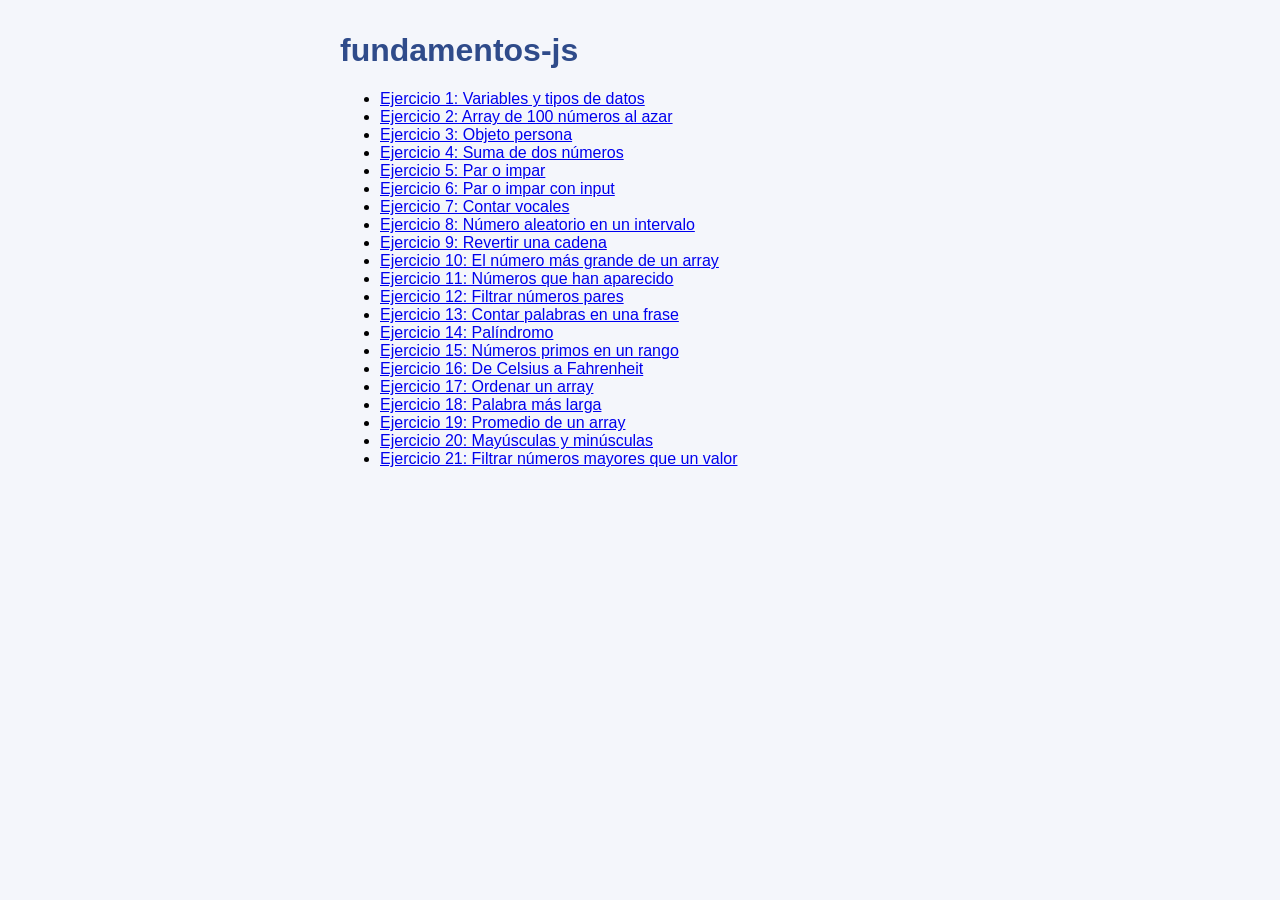
<file: fundamentos-js/index.html>
<!DOCTYPE html>
<html lang="es">
<head>
  <meta charset="UTF-8">
  <title>fundamentos-js</title>
  <link rel="stylesheet" href="ejercicio1/style.css">
</head>
<body>
  <h1>fundamentos-js</h1>
  <ul>
    <li><a href="ejercicio1/index.html">Ejercicio 1: Variables y tipos de datos</a></li>
    <li><a href="ejercicio2/index.html">Ejercicio 2: Array de 100 números al azar</a></li>
    <li><a href="ejercicio3/index.html">Ejercicio 3: Objeto persona</a></li>
    <li><a href="ejercicio4/index.html">Ejercicio 4: Suma de dos números</a></li>
    <li><a href="ejercicio5/index.html">Ejercicio 5: Par o impar</a></li>
    <li><a href="ejercicio6/index.html">Ejercicio 6: Par o impar con input</a></li>
    <li><a href="ejercicio7/index.html">Ejercicio 7: Contar vocales</a></li>
    <li><a href="ejercicio8/index.html">Ejercicio 8: Número aleatorio en un intervalo</a></li>
    <li><a href="ejercicio9/index.html">Ejercicio 9: Revertir una cadena</a></li>
    <li><a href="ejercicio10/index.html">Ejercicio 10: El número más grande de un array</a></li>
    <li><a href="ejercicio11/index.html">Ejercicio 11: Números que han aparecido</a></li>
    <li><a href="ejercicio12/index.html">Ejercicio 12: Filtrar números pares</a></li>
    <li><a href="ejercicio13/index.html">Ejercicio 13: Contar palabras en una frase</a></li>
    <li><a href="ejercicio14/index.html">Ejercicio 14: Palíndromo</a></li>
    <li><a href="ejercicio15/index.html">Ejercicio 15: Números primos en un rango</a></li>
    <li><a href="ejercicio16/index.html">Ejercicio 16: De Celsius a Fahrenheit</a></li>
    <li><a href="ejercicio17/index.html">Ejercicio 17: Ordenar un array</a></li>
    <li><a href="ejercicio18/index.html">Ejercicio 18: Palabra más larga</a></li>
    <li><a href="ejercicio19/index.html">Ejercicio 19: Promedio de un array</a></li>
    <li><a href="ejercicio20/index.html">Ejercicio 20: Mayúsculas y minúsculas</a></li>
    <li><a href="ejercicio21/index.html">Ejercicio 21: Filtrar números mayores que un valor</a></li>
  </ul>
</body>
</html>
</file>
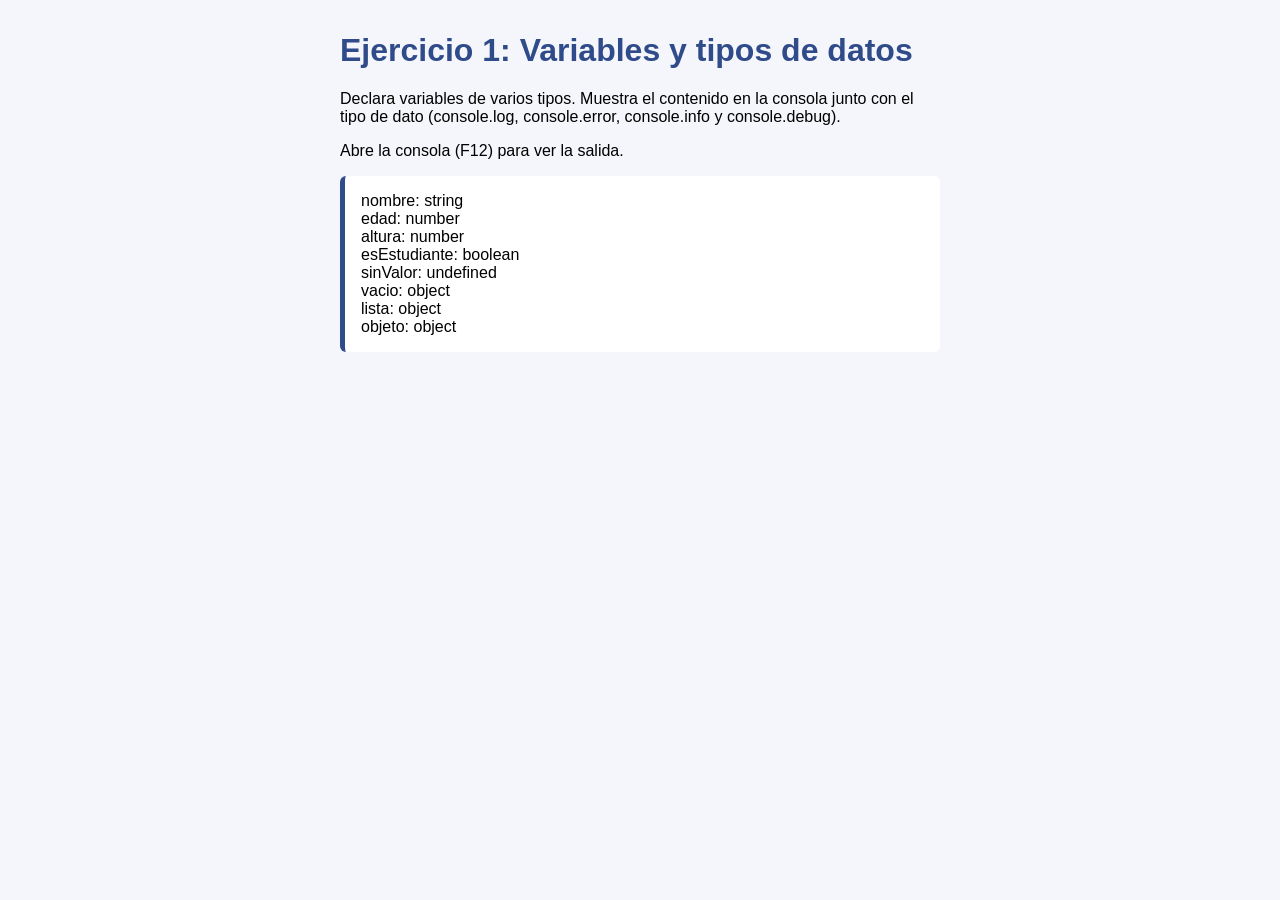
<file: fundamentos-js/ejercicio1/index.html>
<!DOCTYPE html>
<html lang="es">
<head>
  <meta charset="UTF-8">
  <title>Ejercicio 1</title>
  <link rel="stylesheet" href="style.css">
</head>
<body>
  <h1>Ejercicio 1: Variables y tipos de datos</h1>
  <p>Declara variables de varios tipos. Muestra el contenido en la consola junto con el tipo de dato (console.log, console.error, console.info y console.debug).</p>

  <p>Abre la consola (F12) para ver la salida.</p>

  <div id="resultado"></div>

  <script src="script.js"></script>
</body>
</html>
</file>
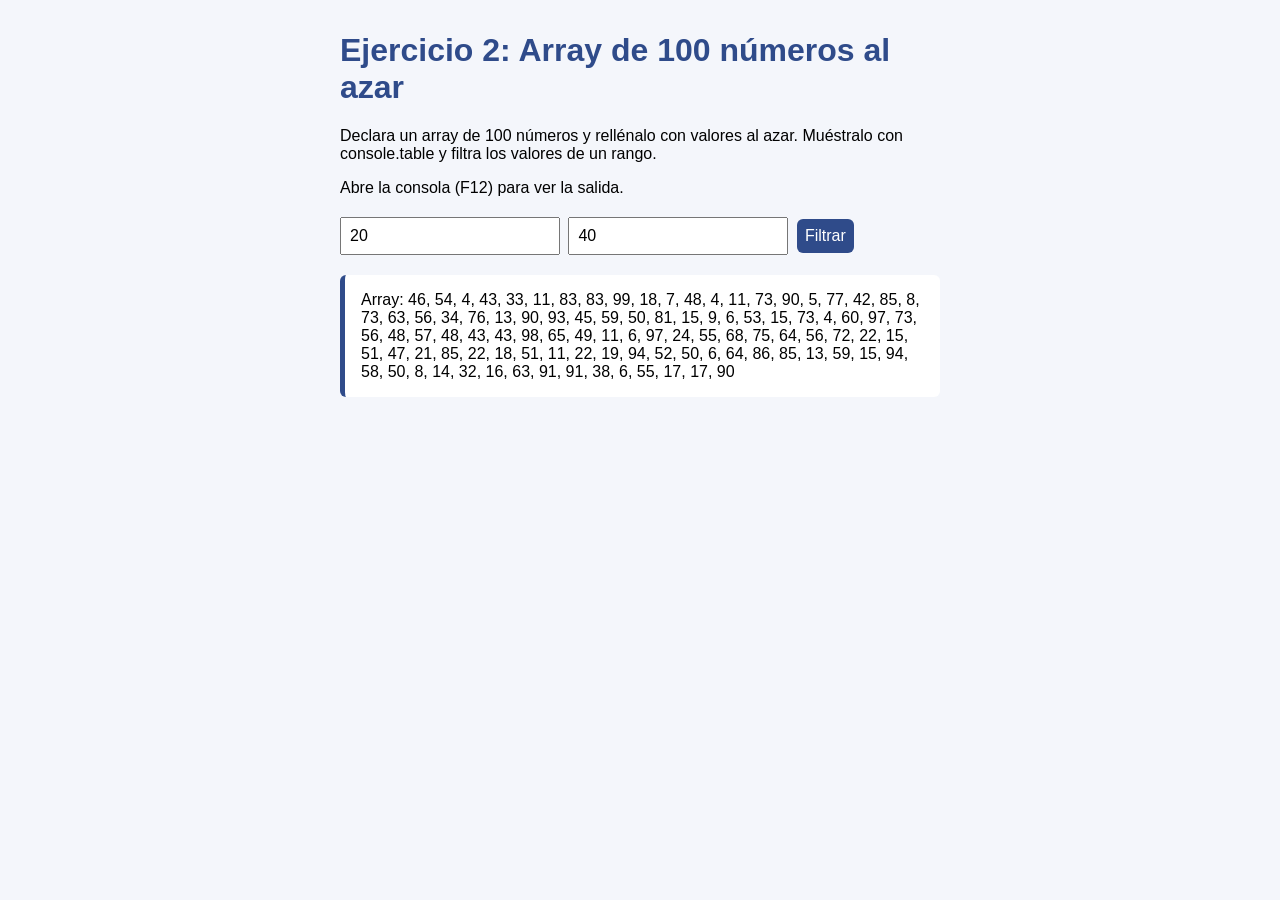
<file: fundamentos-js/ejercicio2/index.html>
<!DOCTYPE html>
<html lang="es">
<head>
  <meta charset="UTF-8">
  <title>Ejercicio 2</title>
  <link rel="stylesheet" href="style.css">
</head>
<body>
  <h1>Ejercicio 2: Array de 100 números al azar</h1>
  <p>Declara un array de 100 números y rellénalo con valores al azar. Muéstralo con console.table y filtra los valores de un rango.</p>

  <p>Abre la consola (F12) para ver la salida.</p>
  <input type="number" id="min" placeholder="Mínimo" value="20">
  <input type="number" id="max" placeholder="Máximo" value="40">
  <button id="boton">Filtrar</button>

  <div id="resultado"></div>

  <script src="script.js"></script>
</body>
</html>
</file>
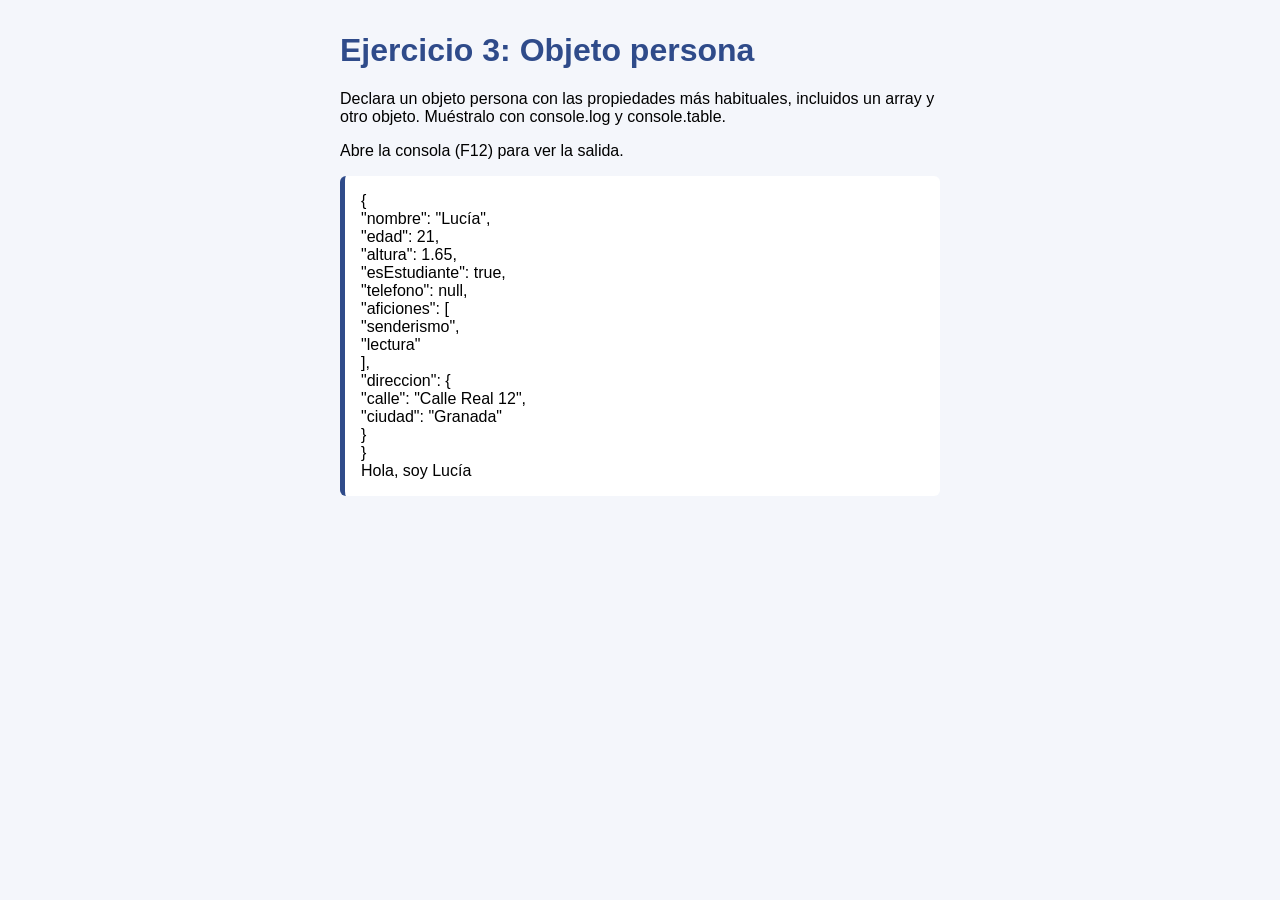
<file: fundamentos-js/ejercicio3/index.html>
<!DOCTYPE html>
<html lang="es">
<head>
  <meta charset="UTF-8">
  <title>Ejercicio 3</title>
  <link rel="stylesheet" href="style.css">
</head>
<body>
  <h1>Ejercicio 3: Objeto persona</h1>
  <p>Declara un objeto persona con las propiedades más habituales, incluidos un array y otro objeto. Muéstralo con console.log y console.table.</p>

  <p>Abre la consola (F12) para ver la salida.</p>

  <div id="resultado"></div>

  <script src="script.js"></script>
</body>
</html>
</file>
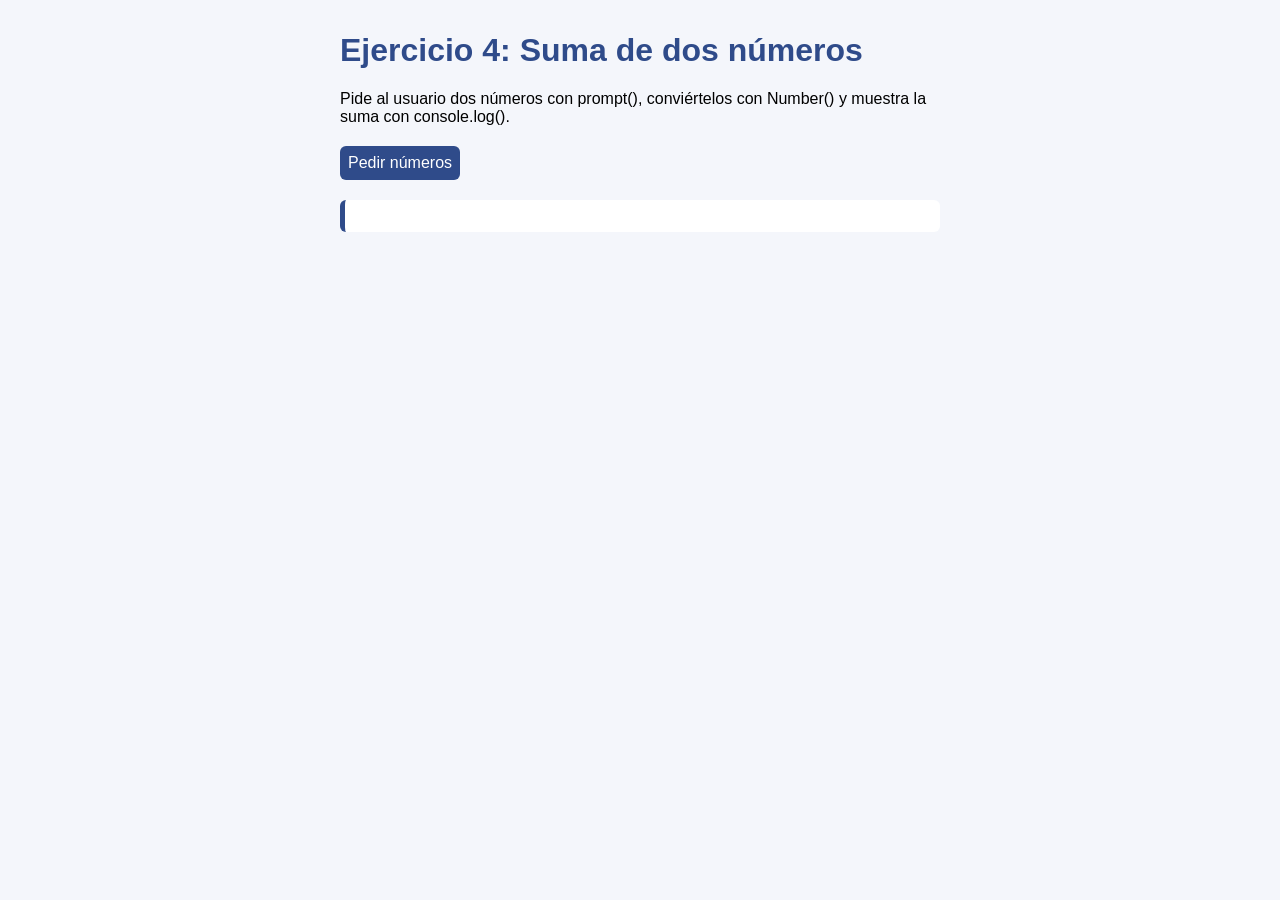
<file: fundamentos-js/ejercicio4/index.html>
<!DOCTYPE html>
<html lang="es">
<head>
  <meta charset="UTF-8">
  <title>Ejercicio 4</title>
  <link rel="stylesheet" href="style.css">
</head>
<body>
  <h1>Ejercicio 4: Suma de dos números</h1>
  <p>Pide al usuario dos números con prompt(), conviértelos con Number() y muestra la suma con console.log().</p>

  <button id="boton">Pedir números</button>

  <div id="resultado"></div>

  <script src="script.js"></script>
</body>
</html>
</file>
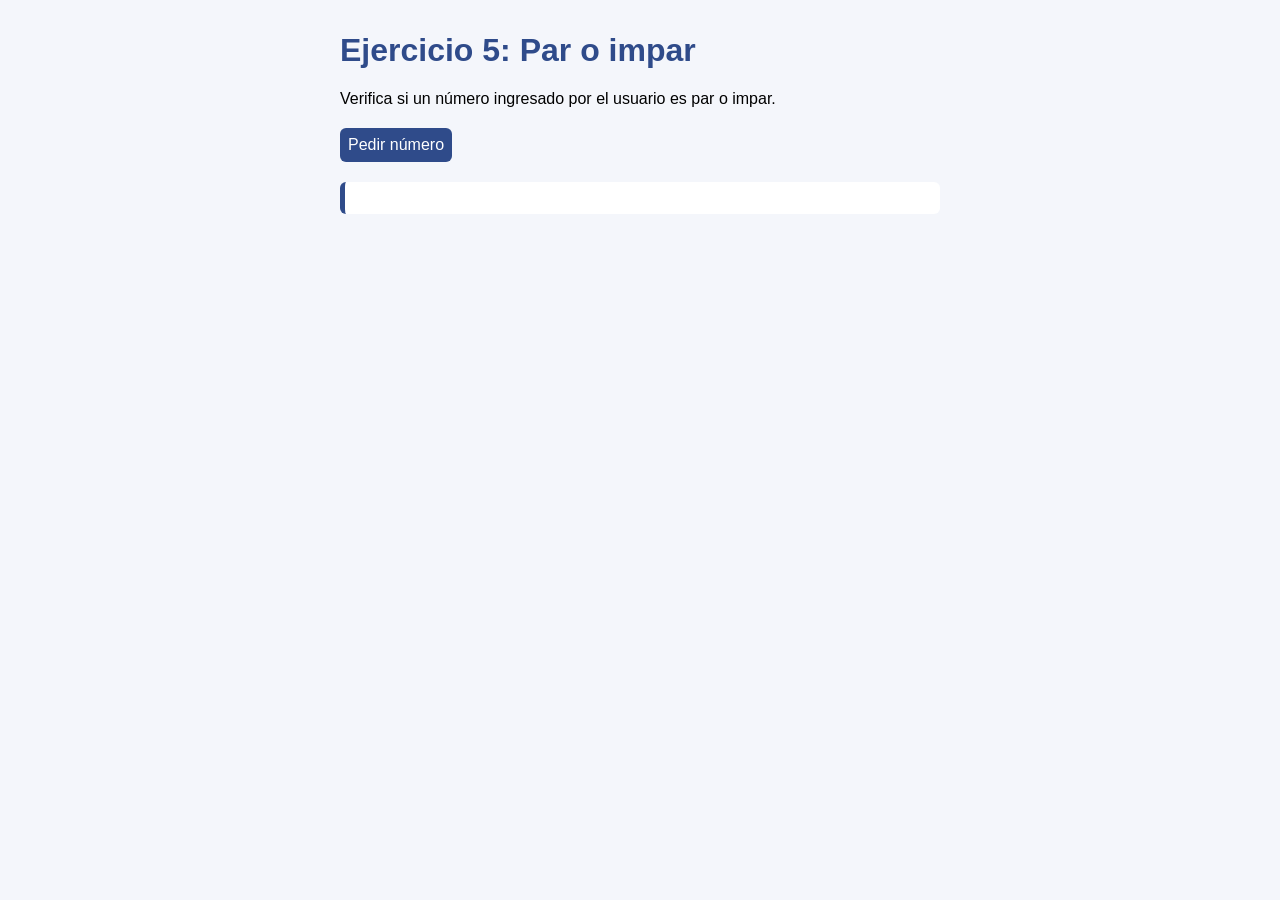
<file: fundamentos-js/ejercicio5/index.html>
<!DOCTYPE html>
<html lang="es">
<head>
  <meta charset="UTF-8">
  <title>Ejercicio 5</title>
  <link rel="stylesheet" href="style.css">
</head>
<body>
  <h1>Ejercicio 5: Par o impar</h1>
  <p>Verifica si un número ingresado por el usuario es par o impar.</p>

  <button id="boton">Pedir número</button>

  <div id="resultado"></div>

  <script src="script.js"></script>
</body>
</html>
</file>
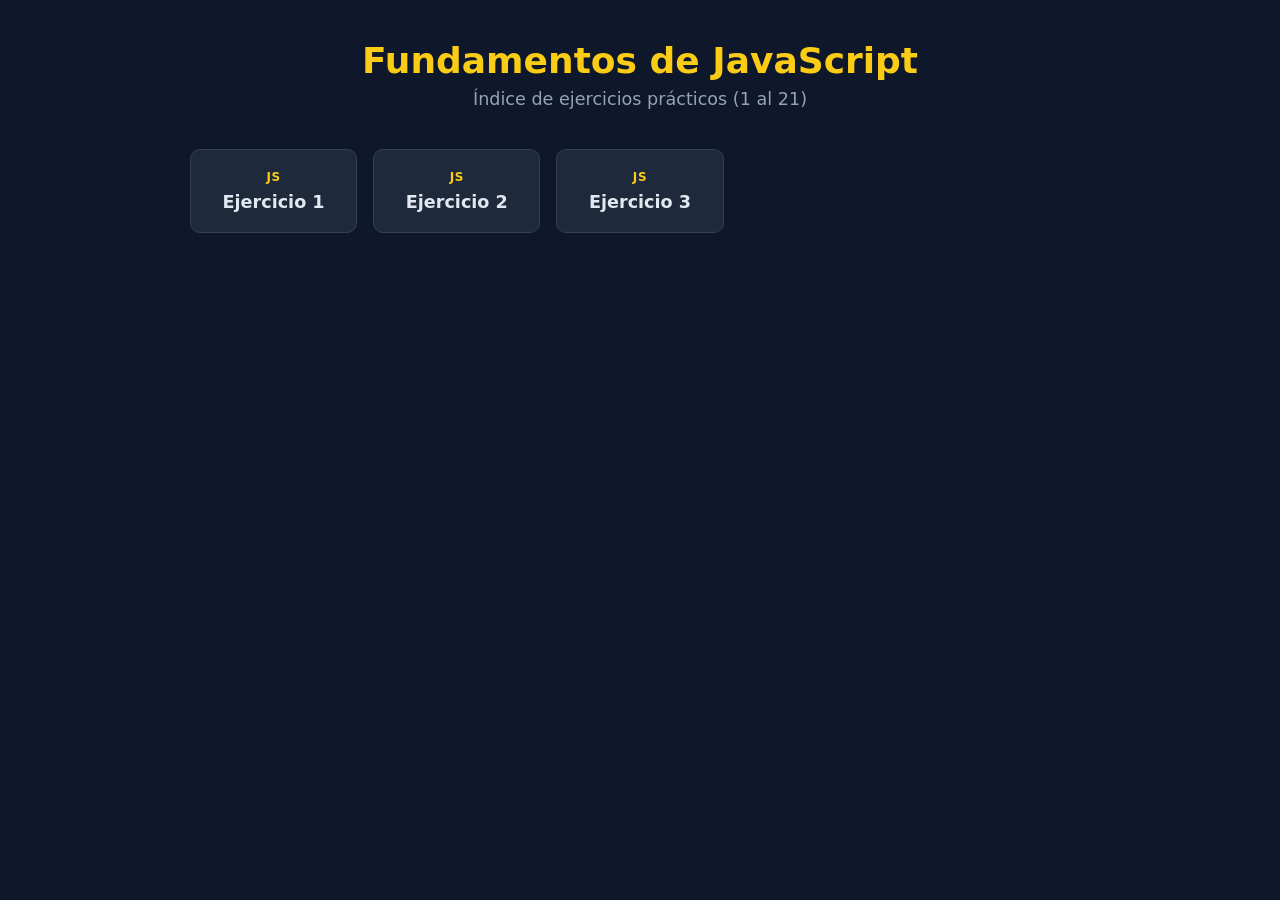
<file: miIndex.html>
<!DOCTYPE html>
<html lang="es">
<head>
  <meta charset="UTF-8">
  <meta name="viewport" content="width=device-width, initial-scale=1.0">
  <title>Fundamentos de JavaScript - Ejercicios</title>
  <style>
    * {
      box-sizing: border-box;
      margin: 0;
      padding: 0;
      font-family: system-ui, -apple-system, BlinkMacSystemFont, 'Segoe UI', Roboto, sans-serif;
    }

    body {
      background-color: #0f172a;
      color: #f8fafc;
      min-height: 100vh;
      display: flex;
      flex-direction: column;
      align-items: center;
      padding: 2.5rem 1rem;
    }

    header {
      text-align: center;
      margin-bottom: 2.5rem;
    }

    header h1 {
      font-size: 2.25rem;
      color: #facc15;
      margin-bottom: 0.5rem;
    }

    header p {
      color: #94a3b8;
      font-size: 1.1rem;
    }

    .grid-container {
      width: 100%;
      max-width: 900px;
      display: grid;
      grid-template-columns: repeat(auto-fill, minmax(160px, 1fr));
      gap: 1rem;
    }

    .card {
      background-color: #1e293b;
      border: 1px solid #334155;
      border-radius: 10px;
      padding: 1.25rem;
      text-align: center;
      text-decoration: none;
      color: #e2e8f0;
      display: flex;
      flex-direction: column;
      align-items: center;
      justify-content: center;
      gap: 0.5rem;
      transition: all 0.2s ease-in-out;
    }

    .card:hover {
      background-color: #334155;
      border-color: #facc15;
      transform: translateY(-3px);
      box-shadow: 0 10px 15px -3px rgba(0, 0, 0, 0.3);
    }

    .card .badge {
      font-size: 0.75rem;
      font-weight: 600;
      text-transform: uppercase;
      letter-spacing: 0.05em;
      color: #facc15;
    }

    .card .title {
      font-size: 1.1rem;
      font-weight: 700;
    }
  </style>
</head>
<body>

  <header>
    <h1>Fundamentos de JavaScript</h1>
    <p>Índice de ejercicios prácticos (1 al 21)</p>
  </header>

  <main class="grid-container">
    <a class="card" href="fundamentos-js/ejercicio1/index.html">
      <span class="badge">JS</span>
      <span class="title">Ejercicio 1</span>
    </a>
    <a class="card" href="fundamentos-js/ejercicio2/index.html">
      <span class="badge">JS</span>
      <span class="title">Ejercicio 2</span>
    </a>
    <a class="card" href="fundamentos-js/ejercicio3/index.html">
      <span class="badge">JS</span>
      <span class="title">Ejercicio 3</span>
    </a>
    <a class="card" href="fundamentos-js/ejercicio4
</file>
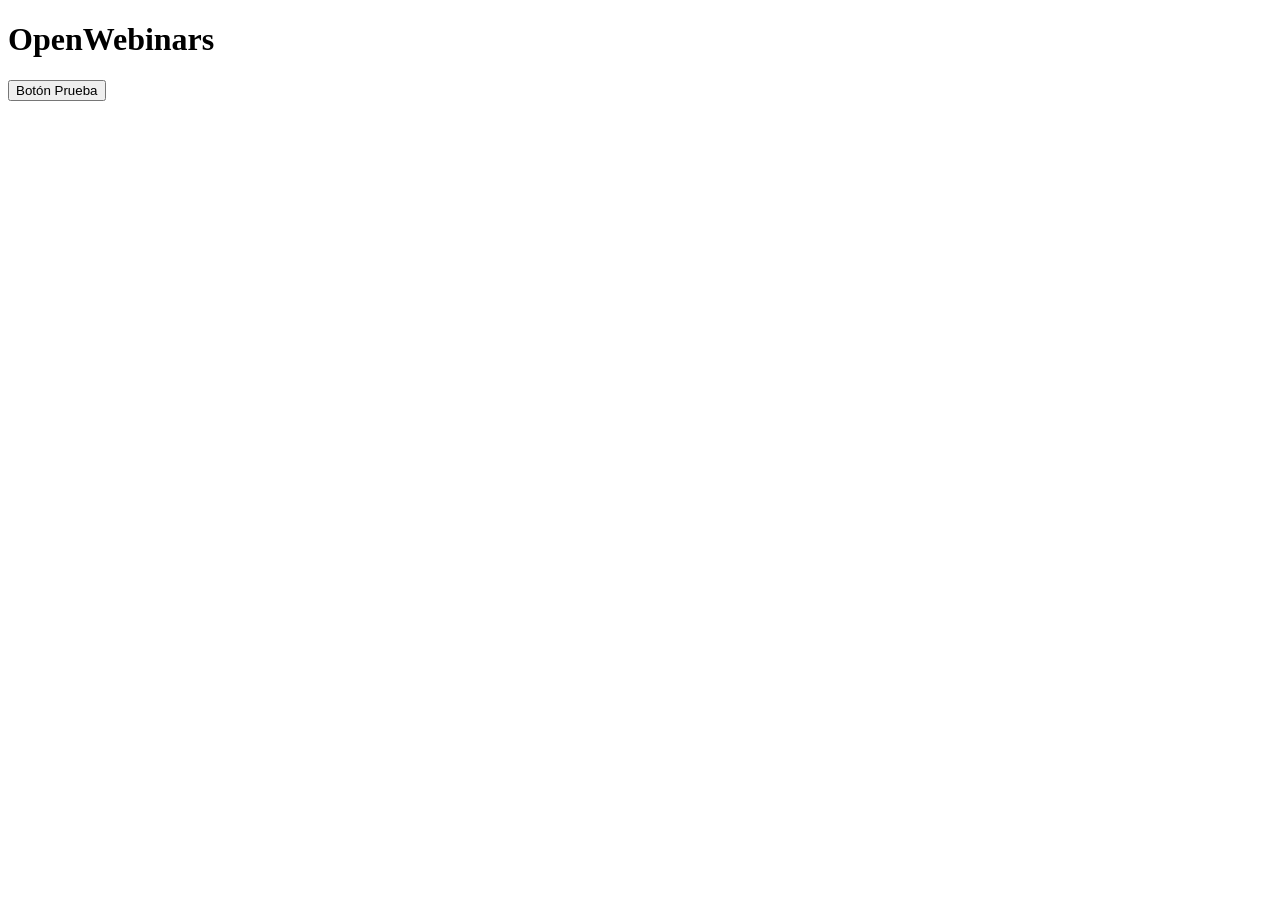
<file: OpenWebinars/js/fundamentos/index10.html>
<!DOCTYPE html>
<html lang="en">
<head>
    <meta charset="UTF-8">
    <meta name="viewport" content="width=device-width, initial-scale=1.0">
    <title>Document</title>
</head>
<body>
    <h1>OpenWebinars</h1>
    <button type="button" class="te">Botón Prueba</button>
    <script src="codekata10.js"></script>
</body>
</html>
</file>
<file: fundamentos-js/ejercicio1/style.css>
body {
  font-family: Arial, sans-serif;
  max-width: 600px;
  margin: 2rem auto;
  padding: 0 1rem;
  background: #f4f6fb;
}

h1 { color: #2f4b8a; }

input, button {
  padding: 8px;
  margin: 4px 4px 4px 0;
  font-size: 1rem;
}

button {
  background: #2f4b8a;
  color: white;
  border: none;
  border-radius: 6px;
  cursor: pointer;
}

#resultado {
  margin-top: 1rem;
  padding: 1rem;
  background: white;
  border-left: 5px solid #2f4b8a;
  border-radius: 6px;
  white-space: pre-line;
}
</file>
<file: fundamentos-js/ejercicio2/style.css>
body {
  font-family: Arial, sans-serif;
  max-width: 600px;
  margin: 2rem auto;
  padding: 0 1rem;
  background: #f4f6fb;
}

h1 { color: #2f4b8a; }

input, button {
  padding: 8px;
  margin: 4px 4px 4px 0;
  font-size: 1rem;
}

button {
  background: #2f4b8a;
  color: white;
  border: none;
  border-radius: 6px;
  cursor: pointer;
}

#resultado {
  margin-top: 1rem;
  padding: 1rem;
  background: white;
  border-left: 5px solid #2f4b8a;
  border-radius: 6px;
  white-space: pre-line;
}
</file>
<file: fundamentos-js/ejercicio3/style.css>
body {
  font-family: Arial, sans-serif;
  max-width: 600px;
  margin: 2rem auto;
  padding: 0 1rem;
  background: #f4f6fb;
}

h1 { color: #2f4b8a; }

input, button {
  padding: 8px;
  margin: 4px 4px 4px 0;
  font-size: 1rem;
}

button {
  background: #2f4b8a;
  color: white;
  border: none;
  border-radius: 6px;
  cursor: pointer;
}

#resultado {
  margin-top: 1rem;
  padding: 1rem;
  background: white;
  border-left: 5px solid #2f4b8a;
  border-radius: 6px;
  white-space: pre-line;
}
</file>
<file: fundamentos-js/ejercicio4/style.css>
body {
  font-family: Arial, sans-serif;
  max-width: 600px;
  margin: 2rem auto;
  padding: 0 1rem;
  background: #f4f6fb;
}

h1 { color: #2f4b8a; }

input, button {
  padding: 8px;
  margin: 4px 4px 4px 0;
  font-size: 1rem;
}

button {
  background: #2f4b8a;
  color: white;
  border: none;
  border-radius: 6px;
  cursor: pointer;
}

#resultado {
  margin-top: 1rem;
  padding: 1rem;
  background: white;
  border-left: 5px solid #2f4b8a;
  border-radius: 6px;
  white-space: pre-line;
}
</file>
<file: fundamentos-js/ejercicio5/style.css>
body {
  font-family: Arial, sans-serif;
  max-width: 600px;
  margin: 2rem auto;
  padding: 0 1rem;
  background: #f4f6fb;
}

h1 { color: #2f4b8a; }

input, button {
  padding: 8px;
  margin: 4px 4px 4px 0;
  font-size: 1rem;
}

button {
  background: #2f4b8a;
  color: white;
  border: none;
  border-radius: 6px;
  cursor: pointer;
}

#resultado {
  margin-top: 1rem;
  padding: 1rem;
  background: white;
  border-left: 5px solid #2f4b8a;
  border-radius: 6px;
  white-space: pre-line;
}
</file>
